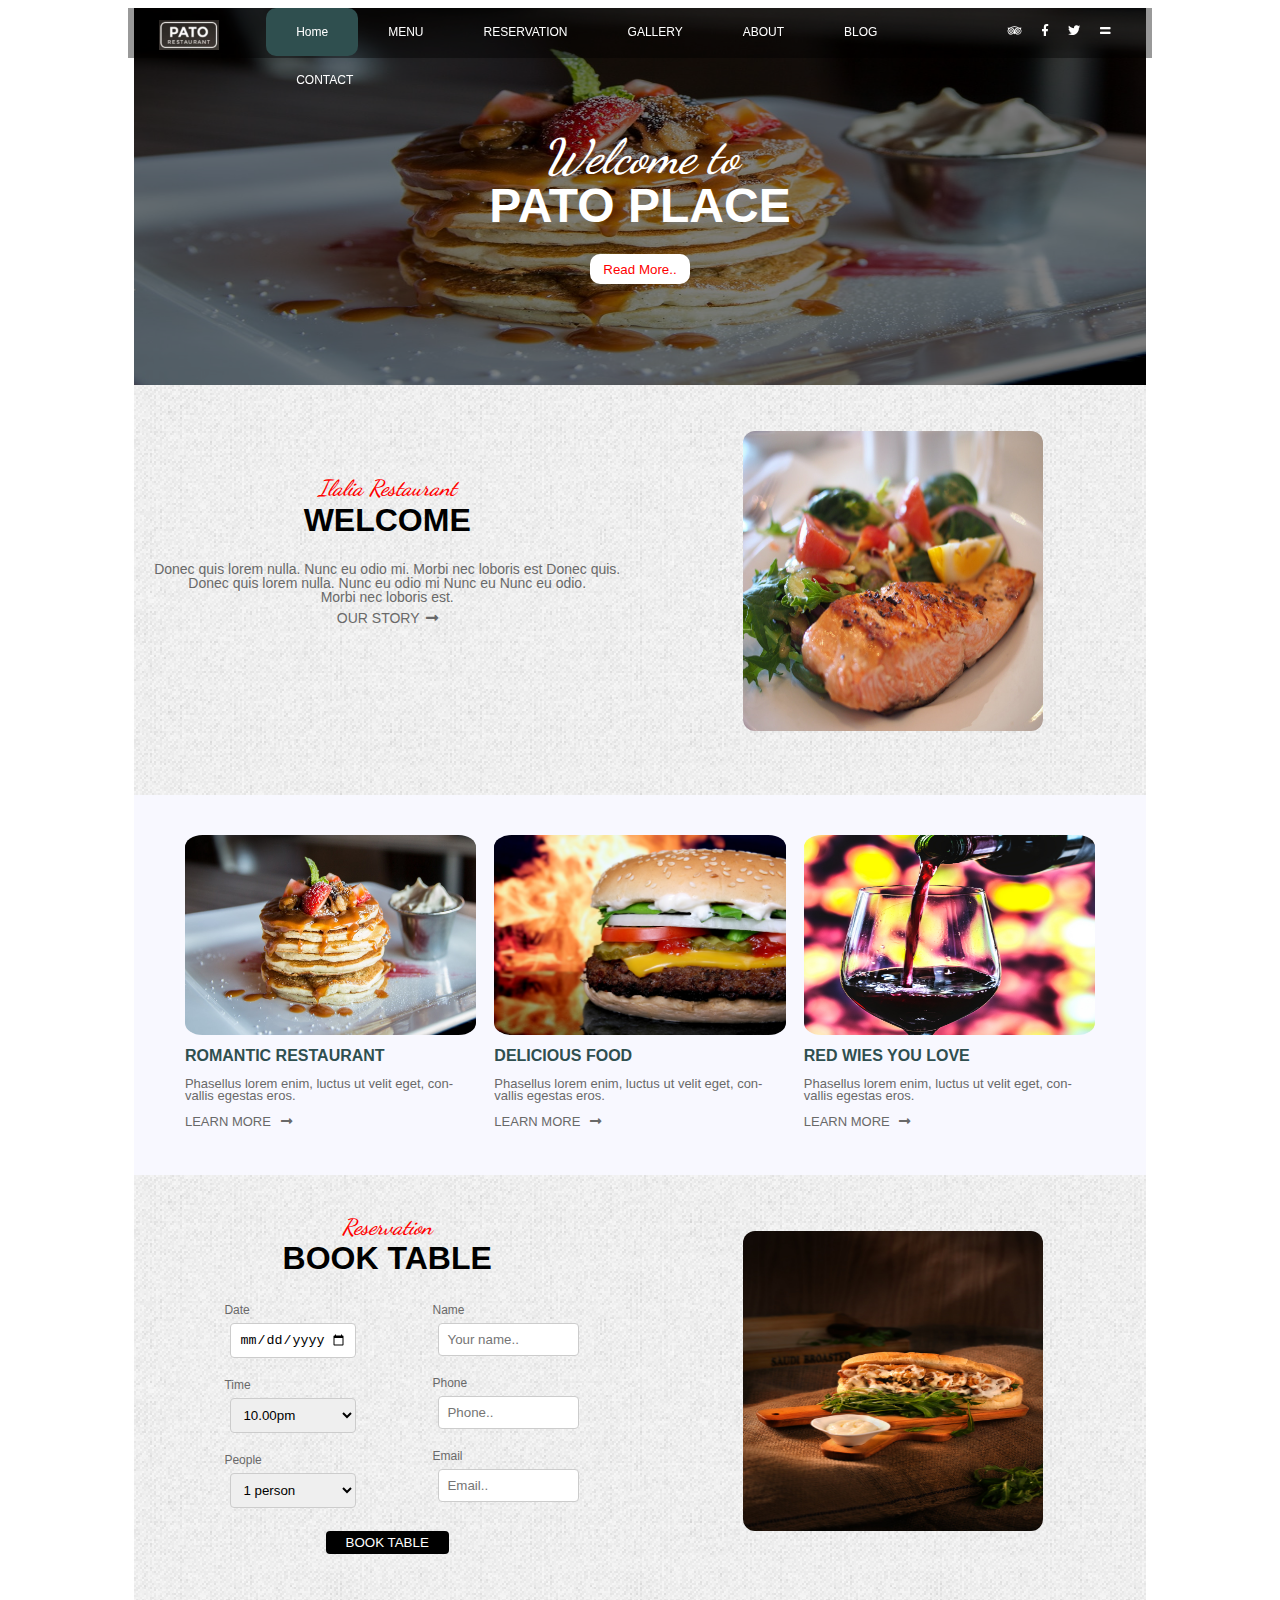
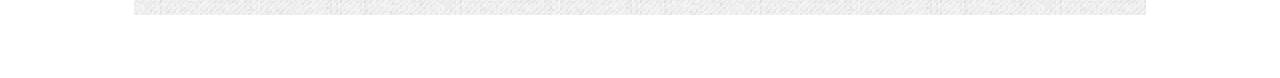
<file: index.html>
<!DOCTYPE html>
<html lang="en">
<head>
    <meta charset="UTF-8">
    <title>SANU_HW-7</title>
	<link rel="icon" href="images/8%20(2).JPG">
	
    <link href="https://fonts.googleapis.com/css?family=Dancing+Script|Meie+Script" rel="stylesheet">
    
    <link rel="stylesheet" href="font/fontawesome_icon/css/all.css" />
    
    <link href="css/style.css" type="text/css" rel="stylesheet" />
     
     
     
    
</head>
<body>
    
    <header class="container">
<!--      /*The header has been used in three part (icon, topnav, icon_social)*/-->
       <div class="icon">
           <a href="https://www.coderstrustonlinesupport.com/portal/home" target="_blank"><img src="images/logo.JPG"></a>
       </div>
       
       <div class="topnav">

          <ul>
              
          
              <li><a class="active" href="index.html">Home</a></li>
              <li><a href="#welcome">MENU</a></li>
              <li><a href="#welcome2">RESERVATION</a></li>
              <li><a href="gallary.html">GALLERY</a></li>
              <li><a href="about.html">ABOUT</a></li>
              <li><a href="#welcome3">BLOG</a></li>
              <li><a href="#welcome4">CONTACT</a></li>
          
          </ul> 

       </div>
       
       <div class="icon_social">
          
          
           <a href="https://www.tripadvisor.com/" target="_blank"><i class="fab fa-tripadvisor"></i></a>
           <a href="https://www.facebook.com/" target="_blank"><i class="fab fa-facebook-f"></i></a>
               
           <a href="https://twitter.com/login" target="_blank"><i class="fab fa-twitter"></i></a>
           <a href="https://twitter.com/login" target="_blank"><i class="fas fa-equals"></i></a>
       </div>
       
   </header>
<!--   /*END The header has been used in three part */-->
   
    <section id="welcome" class=" container">
<!--      Use To Overlayer-->
       <div class="layer"></div>
       
        <div class="content">
          <p class="wel">Welcome to</p>
          <p class="pato"> PATO PLACE </p>
          <button>Read More..</button>
          
        </div>
        
        
    </section>
    <section id="welcome2" class=" container">
        
        <div class="content_left">
           
        <p class="italian">Ilalia Restaurant</p>
          <p class="ilt_wel"> WELCOME</p>
          
            <p class="con_wel2">Donec quis lorem nulla. Nunc eu odio mi. Morbi nec loboris est Donec quis. </p>
            <p class="con_wel2">Donec quis lorem nulla. Nunc eu odio mi Nunc eu Nunc eu odio. </p>
            <p class="con_wel2">Morbi nec loboris est.
           </p>
           
           <p class="con_wel3">OUR STORY<a href="https://facebook.com/login" target="_blank"><i class="fas fa-long-arrow-alt-right"></i></a></p>
            
        </div>
        <div class="images_right">
        <div class="ima_box">
        <img src="images/1.jpg" style="height: 300px; width: 300px;">  
        </div>
        
        </div>
        
    </section>
    
    
<!--    ........................-->
   
   
    <section id="welcome3" class=" container">
        <div class="gallery1">
           
            <div class="box">
            <img src="images/2.jpg">
            <h4>ROMANTIC RESTAURANT</h4>
            <P>Phasellus lorem enim, luctus ut velit eget, con-vallis egestas eros.</P>
            <p>LEARN MORE <a href="https://facebook.com/login" target="_blank"><i class="fas fa-long-arrow-alt-right"></i></a></p>
            </div>
            
            <div class="box" style="margin: 0% 2%;">
            <img src="images/3.jpg">
            <h4>DELICIOUS FOOD</h4>
            <P>Phasellus lorem enim, luctus ut velit eget, con-vallis egestas eros.</P>
            <p>LEARN MORE <a href="https://facebook.com/login" target="_blank"><i class="fas fa-long-arrow-alt-right"></i></a></p>
            </div>
            
            <div class="box">
            <img src="images/wine.jpg">
            <h4>RED WIES YOU LOVE</h4>
            <P>Phasellus lorem enim, luctus ut velit eget, con-vallis egestas eros.</P>
            <p>LEARN MORE <a href="https://facebook.com/login" target="_blank"><i class="fas fa-long-arrow-alt-right"></i></a></p>
            </div>
            
        </div>
        
        
        
    </section>
    <section id="welcome4" class=" container">
        <form action="/action_page.php">
        
        <div class="booktable_from">
         
          <p class="Reservation">Reservation</p>
          <p class="book_table"> BOOK TABLE</p>
           
            
<!--               .............-->
         <div class="left_form">      
  
          <div class="row">
            <div class="col-25">
              <label for="fname">Date</label>
            </div>
            <div class="col-75">
              <input type="date" id="fname" name="firstname" >
            </div>
          </div>
  
          <div class="row">
            <div class="col-25">
              <label for="country">Time</label>
            </div>
            <div class="col-75">
              <select id="country" name="country">
                <option value="10.00pm">10.00pm</option>
                <option value="11.00pm">11.00pm</option>
                <option value="12.00pm">12.00pm</option>
              </select>
            </div>
          </div>
            <div class="row">
            <div class="col-25">
              <label for="country">People</label>
            </div>
<!--                    ....select part....-->
            <div class="col-75">
              <select id="country" name="country">
                <option value="1 person">1 person</option>
                <option value="2 person">2 person</option>
                <option value="3 person">3 person</option>
              </select>
            </div>
            
          </div>
          
         </div>                
   <!--               .............-->            
               
               
            <div class="right_form">
                
                <div class="row">
                    <div class="col-25">
                      <label for="fname">Name</label>
                    </div>
                    <div class="col-75">
                      <input type="text" id="fname" name="firstname" placeholder="Your name..">
                    </div>
                </div>
              
              <div class="row">
                    <div class="col-25">
                      <label for="fname">Phone</label>
                    </div>
                    <div class="col-75">
                      <input type="text" id="fname" name="firstname" placeholder="Phone..">
                    </div>
                </div>
               
               <div class="row">
                    <div class="col-25">
                      <label for="fname">Email</label>
                    </div>
                    <div class="col-75">
                      <input type="text" id="fname" name="firstname" placeholder="Email..">
                    </div>
                </div>
                 
                     
                
            </div>
            <div class="sub">
                <input type="Submit" value="BOOK TABLE">
            </div>
             
            
        </div>
        </form>
        
        
        <div class="booktable_image">
            
            <div class="ima_box">
                <img src="images/6.jpg" style="height: 300px; width: 300px;">  
            </div>
            
        </div>
        
    </section>
    
<!--
    <footer class=" container">
       
        <div class="foot_left">
            <div class="foot_social">
          
          
               <a href="https://www.tripadvisor.com/" target="_blank"><i class="fab fa-tripadvisor"></i></a>
               <a href="https://www.facebook.com/" target="_blank"><i class="fab fa-facebook-f"></i></a>

               <a href="https://twitter.com/login" target="_blank"><i class="fab fa-twitter"></i></a>
              
           </div>
        </div>
        <div class="foot_right">
            Copiright<a href="https://twitter.com/login" target="_blank"> 
                <i class="far fa-copyright"></i> </a>
            2019 All rights reseved This template is made with 
            <a href="#"><i class="fas fa-heart"></i></a> by Colorlib
        </div>
        
    </footer>
-->
        
            
    
</body>
</html>
</file>
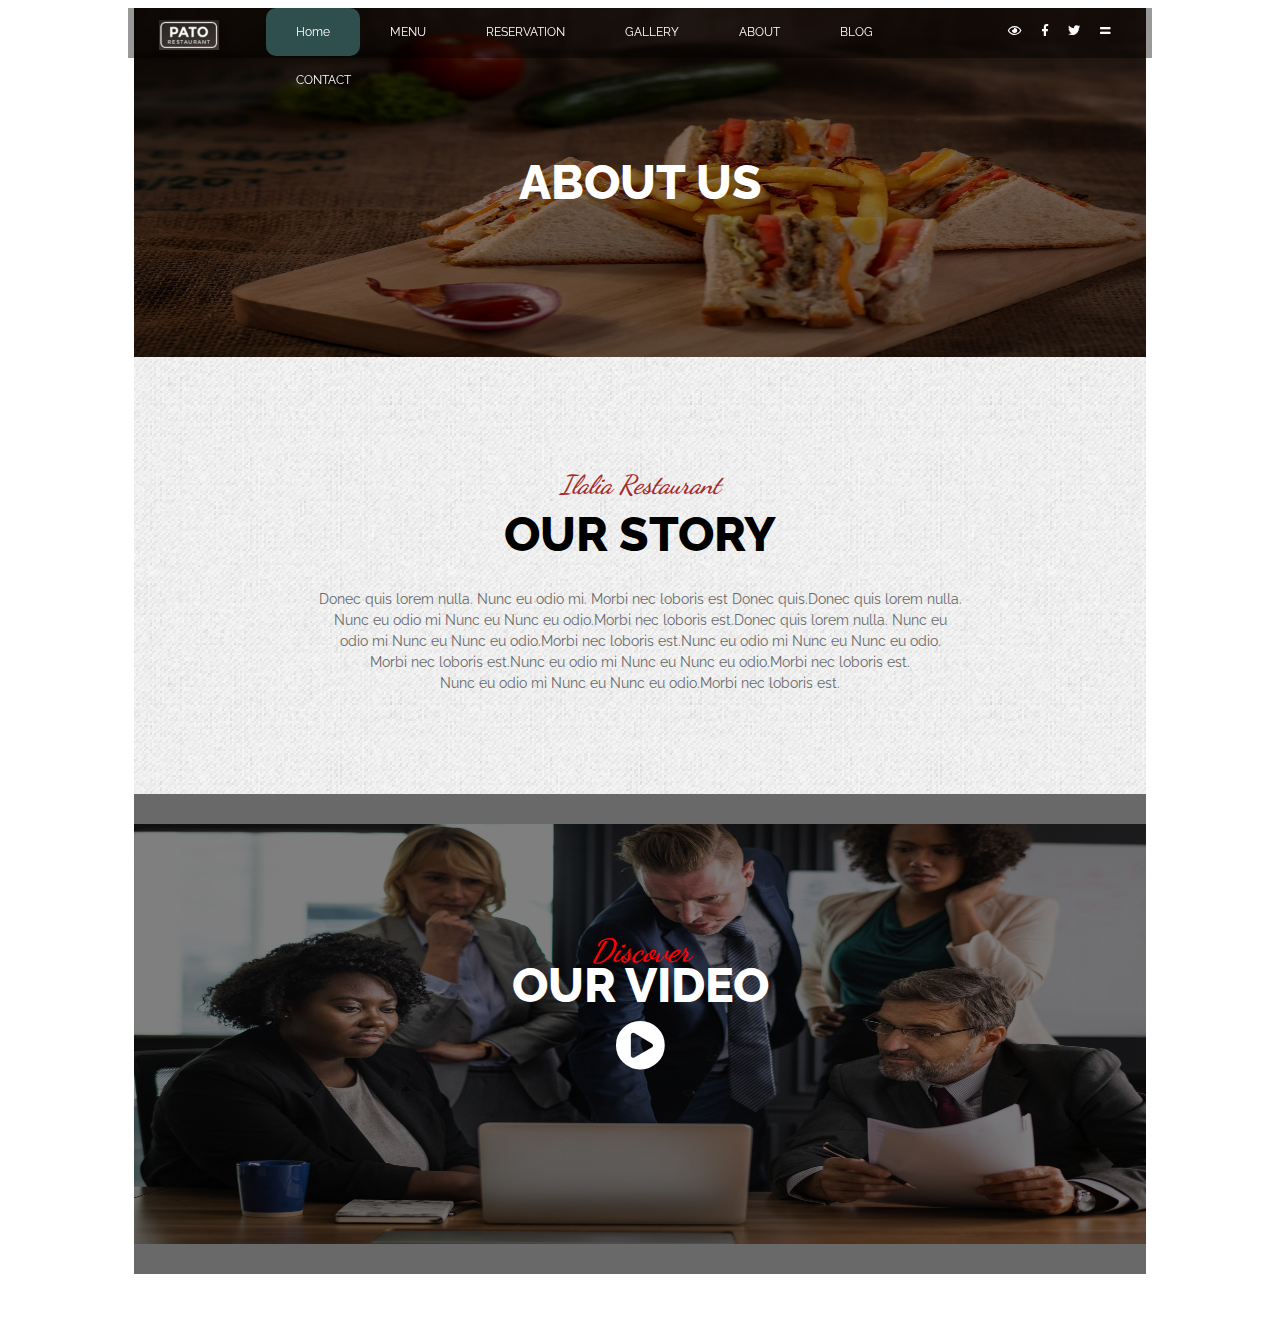
<file: about.html>
<!DOCTYPE html>
<html lang="en">
<head>
    <meta charset="UTF-8">
    <title>SANU_HW-7</title>
	<link rel="icon" href="images/8%20(2).JPG">

    <link href="https://fonts.googleapis.com/css?family=Dancing+Script|Parisienne|Raleway|Tangerine" rel="stylesheet">
    <link rel="stylesheet" href="font/fontawesome_icon/css/all.css" />
    <link href="css/style.css" type="text/css" rel="stylesheet" />
     
     
     
    
</head>
<body>
    
    <header class="container">
<!--      /*The header has been used in three part (icon, topnav, icon_social)*/-->
       <div class="icon">
           <a href="https://www.coderstrustonlinesupport.com/portal/home" target="_blank"><img src="images/logo.JPG"></a>
       </div>
       
       <div class="topnav">

          <ul>
              
          
              <li><a class="active" href="index.html">Home</a></li>
              <li><a href="#wel_about">MENU</a></li>
              <li><a href="#wel_about">RESERVATION</a></li>
              <li><a href="gallary.html">GALLERY</a></li>
              <li><a href="about.html">ABOUT</a></li>
              <li><a href="#wel2_about">BLOG</a></li>
              <li><a href="#video_gallery">CONTACT</a></li>
          
          </ul> 

       </div>
       
       <div class="icon_social">
          
          
           <a href="https://www.facebook.com/" target="_blank"><i class="far fa-eye"></i></a>
           <a href="https://www.facebook.com/" target="_blank"><i class="fab fa-facebook-f"></i></a>
               
           <a href="https://twitter.com/login" target="_blank"><i class="fab fa-twitter"></i></a>
           <a href="https://twitter.com/login" target="_blank"><i class="fas fa-equals"></i></a>
       </div>
       
   </header>
<!--   /*END The header has been used in three part */-->
   
    <section id="wel_about" class=" container">
<!--      Use To Overlayer-->
       <div class="layer"></div>
       
        <div class="content">
          
          <p class="pato"> ABOUT US </p>
          
          
        </div>
        
        
    </section>
    
    <section id="wel2_about" class=" container">
        
        <div class="content_ab">
           
        <p class="italian_wel2">Ilalia Restaurant</p>
          <h1 class="ilt_wel_ab"> OUR STORY</h1>
          
            <p class="con_wel2_ab">Donec quis lorem nulla. Nunc eu odio mi. Morbi nec loboris est Donec quis.Donec quis lorem nulla.<br> Nunc eu odio mi Nunc eu Nunc eu odio.Morbi nec loboris est.Donec quis lorem nulla. Nunc eu <br>odio mi Nunc eu Nunc eu odio.Morbi nec loboris est.Nunc eu odio mi Nunc eu Nunc eu odio.<br>Morbi nec loboris est.Nunc eu odio mi Nunc eu Nunc eu odio.Morbi nec loboris est.<br>Nunc eu odio mi Nunc eu Nunc eu odio.Morbi nec loboris est.</p>
           
           
            
        </div>
        
        
    </section>
    
    
<!--    ........................-->
   
   
    <section id="video_gallery" class=" container">
       <div class="video_min">
          
        <div class="v_gal">
          <div class="layer_gal"></div>
           <p class="italian_ab">Discover</p>
          <h1 class="ilt_wel_ab"> OUR VIDEO</h1>
           <a href="https://www.youtube.com/channel/UC-87-uUgQ2G779xaBSeuMLA" target="_blank"><i class="fas fa-play-circle"></i></a>
            
         </div>
        </div>
        
        
        
    </section>
    
            
    
</body>
</html>
</file>
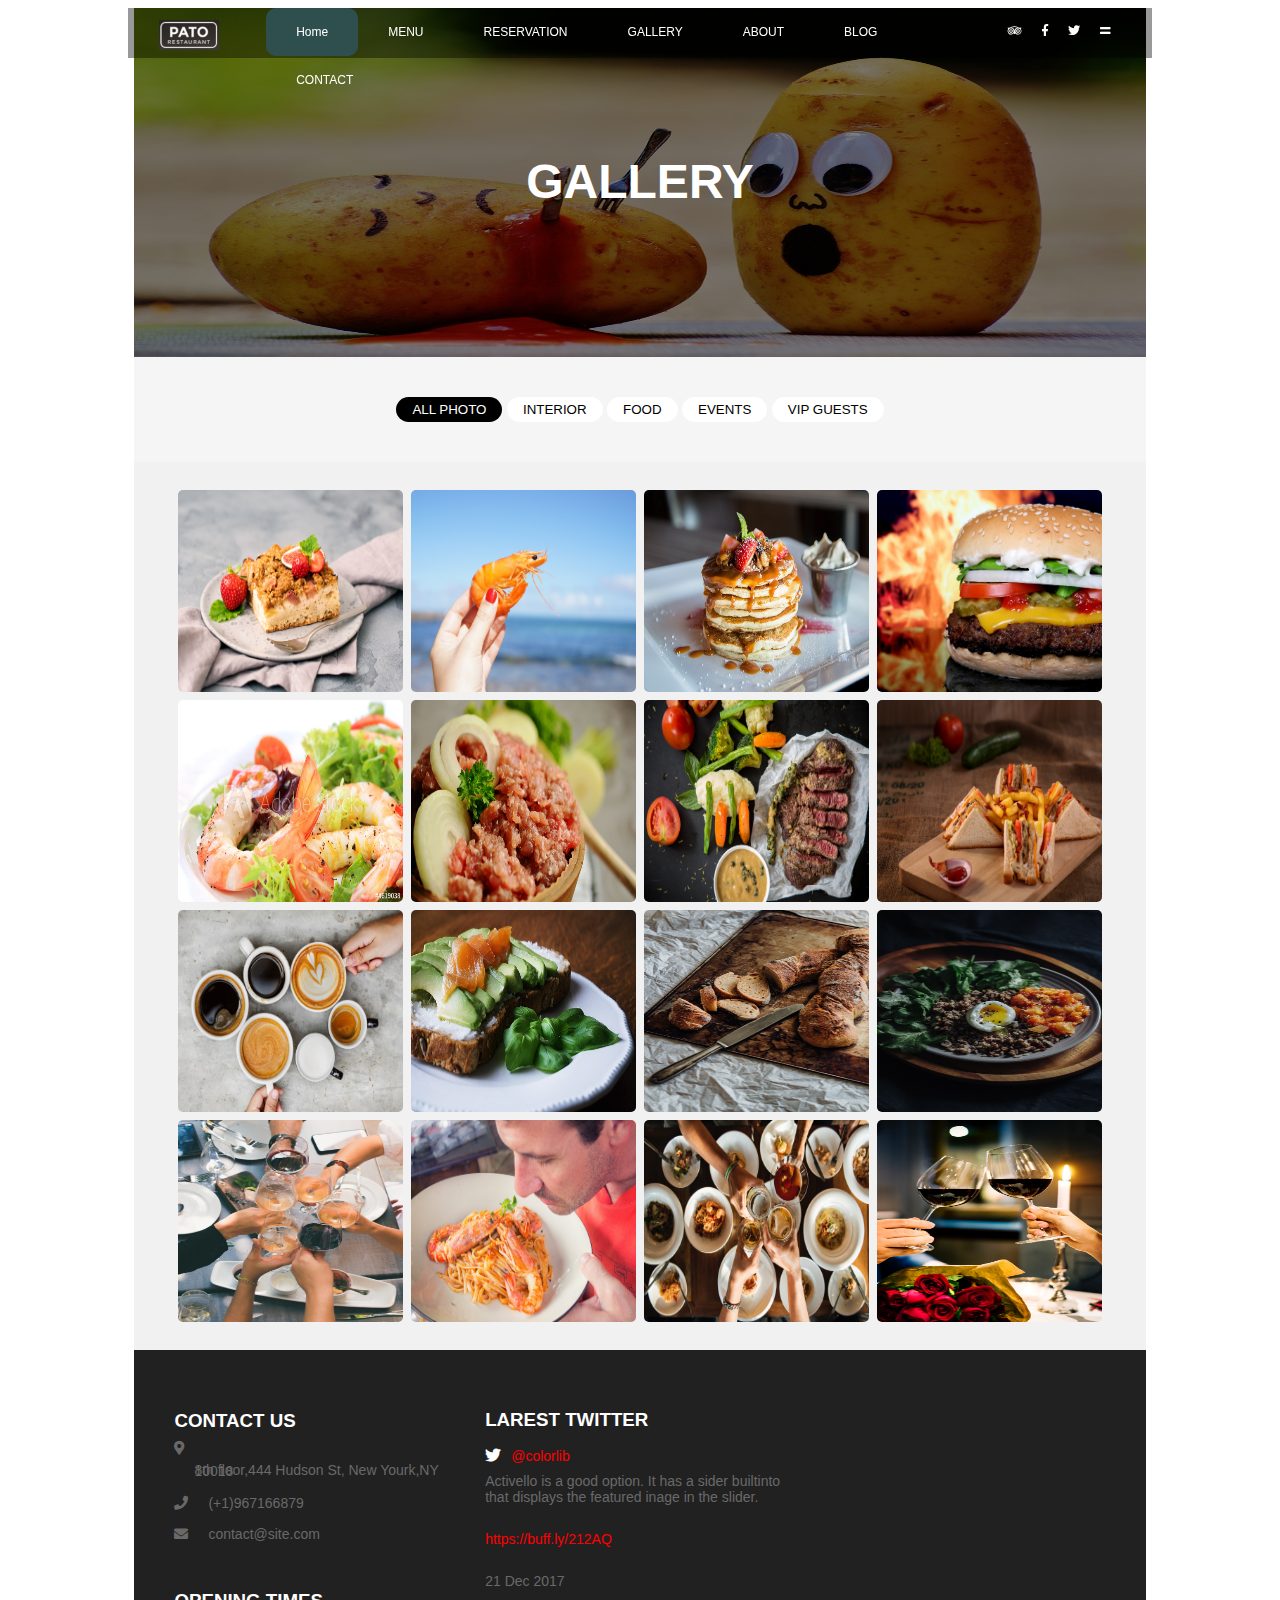
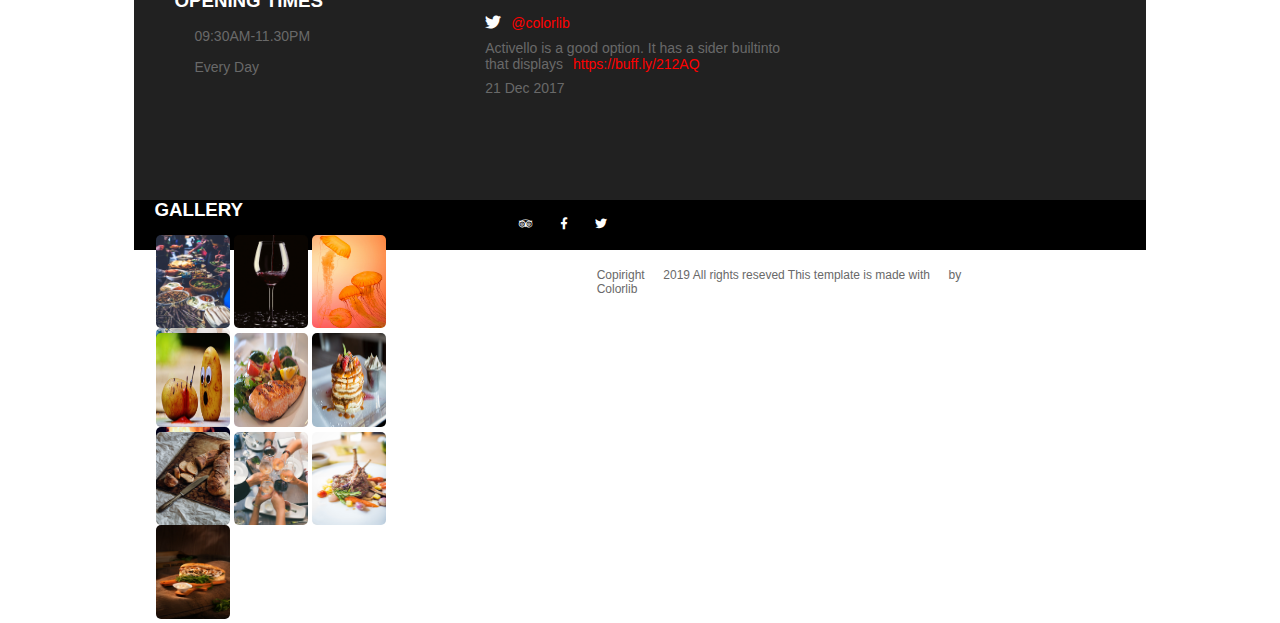
<file: gallary.html>
<!DOCTYPE html>
<html lang="en">
<head>
    <meta charset="UTF-8">
    <title>SANU_HW-7</title>
    <link rel="icon" href="images/8%20(2).JPG">
	
    <link rel="stylesheet" href="font/fontawesome_icon/css/all.css" />
    <link href="css/style.css" type="text/css" rel="stylesheet" />
     
     
     
    
</head>
<body>
    
    <header class="container">
<!--      /*The header has been used in three part (icon, topnav, icon_social)*/-->
       <div class="icon">
           <a href="https://www.coderstrustonlinesupport.com/portal/home" target="_blank"><img src="images/logo.JPG"></a>
       </div>
       
       <div class="topnav">

          <ul>
              
          
              <li><a class="active" href="index.html">Home</a></li>
              <li><a href="#wel_gallery">MENU</a></li>
              <li><a href="#portfolio_gallery_filter">RESERVATION</a></li>
              <li><a href="gallary.html">GALLERY</a></li>
              <li><a href="about.html">ABOUT</a></li>
              <li><a href="#portfolio_gallery_filter">BLOG</a></li>
              <li><a href="#cont_gallery">CONTACT</a></li>
          
          </ul> 

       </div>
       
       <div class="icon_social">
          
          
           <a href="https://www.tripadvisor.com/" target="_blank"><i class="fab fa-tripadvisor"></i></a>
           <a href="https://www.facebook.com/" target="_blank"><i class="fab fa-facebook-f"></i></a>
               
           <a href="https://twitter.com/login" target="_blank"><i class="fab fa-twitter"></i></a>
           <a href="https://twitter.com/login" target="_blank"><i class="fas fa-equals"></i></a>
       </div>
       
   </header>
<!--   /*END The header has been used in three part */-->
   
    <section id="wel_gallery" class=" container">
<!--      Use To Overlayer-->
       <div class="layer"></div>
       
        <div class="content">
          <p class="pato"> GALLERY </p>
        </div>
        
        
    </section>
    
    <!--    .............portfolio_gallery_filter...........-->
    
    <section id="portfolio_gallery_filter" class=" container">
        
        
        

          <div id="myBtnContainer">
              <button class="btn active" onclick="filterSelection('all')"> ALL PHOTO</button>
              <button class="btn" onclick="filterSelection('interior')"> INTERIOR</button>
              <button class="btn" onclick="filterSelection('food')"> FOOD</button>
              <button class="btn" onclick="filterSelection('events')"> EVENTS</button>
              <button class="btn" onclick="filterSelection('guests')"> VIP GUESTS</button>
          </div>
<!--                <hr>-->
 
        
        <!-- Portfolio Gallery Grid -->
<div class="portfolio_gallery"> 
               
<div class="row">
  <div class="column interior">
    <div class="content">
      <img src="images/INTERIOR.jpg" alt="Mountains"  class="hover-shadow cursor">
    </div>
  </div>
  <div class="column interior">
    <div class="content">
      <img src="images/INTERIOR1.jpg" alt="Mountains" class="hover-shadow cursor" >
    </div>
  </div>
  <div class="column interior">
    <div class="content">
      <img src="images/INTERIOR2.jpg" alt="Mountains" class="hover-shadow cursor" >
    </div>
  </div>
  
  <div class="column interior">
    <div class="content">
      <img src="images/INTERIOR3.jpg" alt="Mountains" class="hover-shadow cursor">
    </div>
  </div>
  <div class="column food">
    <div class="content">
      <img src="images/FOOD1.jpg" alt="Mountains"  class="hover-shadow cursor">
    </div>
  </div>
  <div class="column food">
    <div class="content">
      <img src="images/FOOD2.jpg" alt="Mountains" class="hover-shadow cursor">
    </div>
  </div>

  <div class="column food">
    <div class="content">
      <img src="images/FOOD3.jpg" alt="Mountains" class="hover-shadow cursor">
    </div>
  </div>
  <div class="column food">
    <div class="content">
      <img src="images/FOOD4.jpg" alt="Mountains" class="hover-shadow cursor">
    </div>
  </div>
  <div class="column events">
    <div class="content">
      <img src="images/EVENTS.jpg" alt="Mountains" class="hover-shadow cursor">
    </div>
  </div>
  <div class="column events">
    <div class="content">
      <img src="images/EVENTS1.jpg" alt="Mountains" class="hover-shadow cursor">
    </div>
  </div>
  <div class="column events">
    <div class="content">
      <img src="images/EVENTS2.jpg" alt="Mountains" class="hover-shadow cursor">
    </div>
  </div>
  <div class="column events">
    <div class="content">
      <img src="images/EVENTS3.jpg" alt="Mountains" class="hover-shadow cursor">
    </div>
  </div>
  <div class="column guests">
    <div class="content">
      <img src="images/VIP_ALL.jpg" alt="Mountains" class="hover-shadow cursor">
    </div>
  </div>
  <div class="column guests">
    <div class="content">
      <img src="images/VIP_ALLL.jpg" alt="Mountains" class="hover-shadow cursor">
    </div>
  </div>
  <div class="column guests">
    <div class="content">
      <img src="images/VIP_cap.jpg" alt="Mountains" class="hover-shadow cursor">
    </div>
  </div>
  <div class="column guests">
    <div class="content">
      <img src="images/VIP_wine.jpg" alt="Mountains" class="hover-shadow cursor">
    </div>
  </div>
<!-- END GRID -->
</div>
</div>
        
</section>
    
    
<!--    ........................-->
   
   
    <section id="cont_gallery" class=" container">
       <div class="pato_padding">
       
        <div class="address">
           <div class="cont">
                <h3>CONTACT US</h3>
                <a href="https://www.tripadvisor.com/" target="_blank"><i class="fas fa-map-marker-alt"></i><p>8th floor,444 Hudson St, New Yourk,NY 10018</p></a>
                <br>

               <a href="https://www.tripadvisor.com/" target="_blank"><i class="fas fa-phone"></i><p>(+1)967166879</p></a>
                <br>

                <a href="https://www.tripadvisor.com/" target="_blank"><i class="fas fa-envelope"></i><p>contact@site.com</p></a>
            
            </div>
           <div class="cont">
               <h3>OPENING TIMES</h3>
               
               <P>09:30AM-11.30PM</P>
               <br>
               <P>Every Day</P>
           </div>
        </div>
        
        <div class="lets_tw">
            <h3>LAREST TWITTER</h3>
            <a href="https://twitter.com/login" target="_blank"><i class="fab fa-twitter"></i><p>@colorlib</p></a><br>
            <p>Activello is a good option. It has a sider builtinto that displays the featured inage in the slider.</p>
            <br>
            <p style="color: red;">https://buff.ly/212AQ</p>
            <br>
            <p>21 Dec 2017</p>
            <br>
            
            <a href="https://twitter.com/login" target="_blank"><i class="fab fa-twitter"></i><p>@colorlib</p></a><br>
            <p>Activello is a good option. It has a sider builtinto that displays<span style="color: red; padding-left: 10px;">https://buff.ly/212AQ</span></p>
            
            
            
            <p>21 Dec 2017</p>
        </div>
        <div class="gall">
          <h3>GALLERY</h3>
           
           <div class="div">
               <div class="div_img"><a><img src="images/4.jpg"></a></div>
               <div class="div_img"><a><img src="images/alcohol-bar-beverage-312080.jpg"></a></div>
               <div class="div_img"><a><img src="images/android-wallpaper-animals-aquarium-1784578.jpg"></a></div>
               <div class="div_img"><a><img src="images/VIP_ALL.jpg"></a></div>
           </div>
           <div class="div">
               <div class="div_img"><a><img src="images/aaa.jpg"></a></div>
               <div class="div_img"><a><img src="images/1.jpg"></a></div>
               <div class="div_img"><a><img src="images/2.jpg"></a></div>
               <div class="div_img"><a><img src="images/3.jpg"></a></div>
           </div>
           <div class="div">
               <div class="div_img"><a><img src="images/EVENTS2.jpg"></a></div>
               <div class="div_img"><a><img src="images/VIP_ALL.jpg"></a></div>
               <div class="div_img"><a><img src="images/5.jpg"></a></div>
               <div class="div_img"><a><img src="images/6.jpg"></a></div>
           </div>
           
            
            
        </div>
        
     </div> 
        
</section>
    
    
    <footer class=" container">
       
        <div class="foot_left">
            <div class="foot_social">
          
          
               <a href="https://www.tripadvisor.com/" target="_blank"><i class="fab fa-tripadvisor"></i></a>
               <a href="https://www.facebook.com/" target="_blank"><i class="fab fa-facebook-f"></i></a>

               <a href="https://twitter.com/login" target="_blank"><i class="fab fa-twitter"></i></a>
              
           </div>
        </div>
        <div class="foot_right">
            Copiright<a href="https://twitter.com/login" target="_blank"> 
                <i class="far fa-copyright"></i> </a>
            2019 All rights reseved This template is made with 
            <a href="#"><i class="fas fa-heart"></i></a> by Colorlib
        </div>
        
    </footer>
        
        
            
                
<script>
filterSelection("all")
function filterSelection(c) {
  var x, i;
  x = document.getElementsByClassName("column");
  if (c == "all") c = "";
  for (i = 0; i < x.length; i++) {
    w3RemoveClass(x[i], "show");
    if (x[i].className.indexOf(c) > -1) w3AddClass(x[i], "show");
  }
}

function w3AddClass(element, name) {
  var i, arr1, arr2;
  arr1 = element.className.split(" ");
  arr2 = name.split(" ");
  for (i = 0; i < arr2.length; i++) {
    if (arr1.indexOf(arr2[i]) == -1) {element.className += " " + arr2[i];}
  }
}

function w3RemoveClass(element, name) {
  var i, arr1, arr2;
  arr1 = element.className.split(" ");
  arr2 = name.split(" ");
  for (i = 0; i < arr2.length; i++) {
    while (arr1.indexOf(arr2[i]) > -1) {
      arr1.splice(arr1.indexOf(arr2[i]), 1);     
    }
  }
  element.className = arr1.join(" ");
}


// Add active class to the current button (highlight it)
var btnContainer = document.getElementById("myBtnContainer");
var btns = btnContainer.getElementsByClassName("btn");
for (var i = 0; i < btns.length; i++) {
  btns[i].addEventListener("click", function(){
    var current = document.getElementsByClassName("active");
    current[0].className = current[0].className.replace(" active", "");
    this.className += " active";
  });
}
</script>    
    
</body>
</html>
</file>
<file: css/style.css>
/*
@import url('font.css');
@import url('font.css');
*/


body{
	font-family: 'Raleway', sans-serif;
   }




a{
	
	text-decoration:none;
}

* {
  box-sizing: border-box;
}
.container{
	width:80%;
	margin:0px auto;
  
}
/*The header has been used in three part */

header{
background-color: rgba(0,0,0,.4);
height: 50px;
/*    jodi container ar vitor width use na kora hoy tobe akhane dtite hobe*/
/*    width:80%;*/
    position: fixed;
    top: opx;
/*    r with jodi 100% hoy ta hole left 10%; dite hobe na */
    left: 10%;
    
 z-index: 10;
/*( jokhon <section id="welcome" te layer dibo and position: absolute;  position: relative; use korbo thokhon z-index: dite hobe karo ati upore uthe asbe)*/
    
}
/*part 1 header ICON*/
.icon{
    padding: 12px 0px;
    margin-left: 3%;
    width: 6%;
    float: left;
}
.icon img{
    height: 30px;
    width: 60px;
}

/*part 2 header topnav*/

.topnav{
     width: 64%;
    float: left;
    margin-left: 46px;
       
}
.topnav ul{
      margin: 0;
    padding: 0;
    list-style-type: none;
    overflow: hidden;
    
}
.topnav li{
    float: left;
    display: inline-block;
}

.topnav li a {
  display: block;
  color: white;
  text-align: center;
  padding: 17px 30px;
  text-decoration: none;
  font-size: 12px;
}
.topnav li a:hover:not(.active) {
  background-color: darkslategray;
    border-radius: 10px;
}
.topnav .active {
  background-color: darkslategray;
    border-radius: 10px;
}


/*part 3 header icon_social*/

.icon_social{
    width: 20%;
    padding-left: 4%;
    float: right;
}
.icon_social a i{
    float: left;
    display: inline-block;
    text-align: center;
    padding-left:20px;
    margin-top: 17px;
    color: white;
    font-size: 12px;
}



            /*  *END The header**/


#welcome{
    background-image:url(../images/2.jpg);
    padding: 8% 0%;
    background-size: 100% 100%;
    position: relative;
        
}
/*
position: absolute; thak be j layer niye work korchi and
position: relative;
layer je div ar under ey ache
*/
.content{
    text-align: center;
    color: white;
    line-height: .01;
    z-index: 2;
    position: relative;
/*    z-index dile position: relative dite hobe karon ati akti save propatis;*/
}

.wel{
    font-size: 3em;
    font-style: italic;
    font-weight: 600;
    font-family: 'Dancing Script', cursive;



}

.pato{
    font-size: 3em;
    font-family: 'Raleway', sans-serif;
    font-weight: 800;
    
}

.content button{
    background-color: white;
    color: red;
    border-radius: 10px;
    border: none;
    height: 30px;
    width: 100px;
    cursor: pointer;
}
.content button:hover{
    background-color: red;
    color: white;
    font-size: 14px;
}

.layer{
    background-color: rgba(0,0,0,.5);
    height: 100%;
    width: 100%;
    position: absolute;
    top: 0px;
    left: 0px;
}
/*
position: absolute; thak be j layer niye work korchi and
position: relative;
layer je div ar under ey ache
*/

/*.................*/

#welcome2{
    background-image: url(../images/Repeated%20Image.jpg);
    
    min-height: 410px;
    
}


.content_left{
    text-align: center;
    
    line-height: .01;
    width: 50%;
    float: left;
    margin-top: 8%;
    
 
    
}

.italian{
    color: red;
    font-style: italic;
    font-family: 'Dancing Script', cursive;
    font-weight: 600;
    font-size: 22px;
    
}
.ilt_wel{
    color: black;
    font-size: 2em;
    
    font-weight: 600;
    padding-bottom: 16px;
    
}
.con_wel2 , .con_wel3{
    color: dimgray;
    font-size: 14px;
    
}

.con_wel3 a i{
    color: dimgray;
    margin-left: 6px;
}


.images_right{
    float: left;
    width: 50%;
    
    
}
.ima_box{
    border-radius: 50%;
    height: 300px;
    width: 300px;
    margin: 0px auto;
    margin-top: 9%;
    
}
.ima_box img{
    border-radius: 4%;
}

/*..................*/

#welcome3{
    background-color: ghostwhite;
    min-height: 380px;
   
}
.gallery1{
    
    
    width: 90%;
    margin-left: 5%;
    padding-top: 40px;
}

.box{
    
    min-height: 350px;
    width: 32%;
    float: left;
    
    
}

.box img{
    width: 100%;
    height: 200px;
    border-radius: 6%;
    
}

.box h4{
    color: darkslategrey;
    margin: 8px 0px;
}
.box p{
    line-height: 0.9;
    margin-top: 13px;
    font-size: 13px;
    color: dimgray;
}

.box a i{
    color: dimgray;
    margin-left: 6px;
}

/*................welcome4................*/


#welcome4{
    background-image: url(../images/Repeated%20Image.jpg);
    
    min-height: 440px;
    margin-bottom: 5%;
     
}

.booktable_from{
    
    width: 50%;
    min-height: 390px;
    float: left;
    text-align: center;
    
}

.Reservation{
    color: red;
    font-family: 'Dancing Script', cursive;
    font-style: italic;
    line-height: 0.2;
    margin: 10px 0px;
    padding-top: 30px;
    font-weight: 600;
    font-size: 22px;
    
}
.book_table{
    color: black;
    font-size: 2em;
    
    font-weight: 600;
    padding-bottom: 16px;
    margin: 0px;
    
}
.left_form{
    float: left;
    width: 55%;
    height: 230px;
    
    padding-left: 70px;
}

input[type=date], select, textarea {
  width: 100%;
  padding: 8px;
  border: 1px solid #ccc;
  border-radius: 4px;
  resize: vertical;
  float: left;
  margin-bottom: 6px; 
    margin-left: 6px;
}





.right_form{
    float: left;
    width: 45%;
    height: 230px;
    
}
/*
use box sizing


*/
.row {
  padding: 4px 4px;
  display: block;
  font-size: 12px;
    color: dimgray;
    text-align: left;
}
.col-25 {
 
  width: 30%;
  margin-top: 6px;
}

input[type=text], select, textarea {
  width: 100%;
  padding: 8px;
  border: 1px solid #ccc;
  border-radius: 4px;
  resize: vertical;
  float: left;
  margin-bottom: 6px; 
    margin-left: 6px;
}

.col-75 {
  
  width: 75%;
  margin-top: 6px;
    
}
.row:after {
  content: "";
  display: table;
  clear: both;
}
.sub{
   
}
input[type=submit] {
  background-color: black ;
  color: white;
    padding: 4px 20px;
  border: none;
  border-radius: 4px;
  cursor: pointer;
    margin-top: 8px;
  
}
input[type=submit]:hover {
  background-color: white;
    color: black;
    font-style: italic;
    
    font-weight: 600;
}
/*.....................................*/
.booktable_image{
    
    width: 50%;
    min-height: 390px;
    float: left;
    
    
}


/*..............GALLERY SECTION...............*/

#wel_gallery{
    background-image:url(../images/aaa.jpg);
    padding: 10% 0%;
    background-size: 100% 100%;
    position: relative;
        
}


/*............portfolio_gallery_filter.............*/
#portfolio_gallery_filter{
    
    background-color: whitesmoke;
    
    position: relative;
}

#myBtnContainer{
    padding: 40px 0px;
    text-align: center;
}

.btn {
  border: none;
  outline: none;
  padding: 5px 16px;
  border-radius: 20px;
background-color: white;
  cursor: pointer;
 }   

.btn:hover {
  background-color: black;
    color: white;
}

.btn.active {
  background-color: black;
  color: white;
}


/*<!-- Portfolio Gallery Grid -->*/
 .portfolio_gallery{
  background-color: #f1f1f1;
  padding: 20px;

}
.row {
  margin: 0px 16px;
}
.row,
.row > .column {
  padding: 4px 4px;
}
.column {
  float: left;
  width: 25.00%;
  height: 210px;
display: none; /*   Hide all elements by default */
}
/*function a ache*/
.show {
  display: block;
    
}
.content , img{
    height: 100%;
    width: 100%;
    border-radius: 14px;
}

.content,img.hover-shadow {
  transition: 0.3s;
}

.content .hover-shadow:hover {
  box-shadow: 0 4px 8px 0 rgba(0, 0, 0, 0.2), 0 6px 20px 0 rgba(0, 0, 0, 0.19);
}





/*..................cont_gallery............*/


#cont_gallery{
    background-color: rgba(0,0,0,.87) ;

    min-height: 450px;
    
}

.pato_padding{
    
    padding: 20px;
    height: 400px;

}
/*pato_padding part one address  [START]*/
.address{
    
    height: 100%;
    width: 32%;
    float: left;
    padding-left: 20px;
    
}
.cont{
    margin:50px 0px; 
}
.cont,h3{
    color: white;
    line-height: 0.1;
    
}

.cont p{
    color: dimgray;
    font-size: 14px;
    margin: 15px 20px;
    display: inline-block;
    
}
.cont a i{
    
    color: dimgray;
    font-size: 14px;
}
/*............END...............*/

/*pato_padding part TWO lets_tw  [START]*/

.lets_tw{
    
    height: 100%;
    width: 32%;
    float: left;
    
    margin: 0px 20px;
    margin-top: 30px;
}
.lets_tw h3{
    color: white;
    line-height: 0.1;
    
}
.lets_tw a p{
    display: inline-block;
    margin-left: 10px;
    color: red;
    font-size: 14px;
}
.lets_tw a i{
    color: white;
}

.lets_tw p{
    color: dimgray;
    font-size: 14px;
    margin:0px;
    margin-top: 8px;
}


/*............END...............*/

/*pato_padding part THREE gall  [START]*/
.gall{
    
    height: 100%;
    width: 32%;
    float: left;
    margin-top: 30px;
}
.gall h3{
    color: white;
    line-height: 0.1;
}
.div{
    width: 100%;
    height: 26%;
    float: left;
    
    margin-top: 5px;
    display: inline-block;
}

.div_img{
    width: 23.8%;
    height: 100%;
    margin: 0px 2px;
    float: left;
    display: inline-block;
    
}
.div .div_img,img{
    border-radius:0px; 
}
/*............action small gallery...........*/

/*all images control*/
.gall img{
    height: 100%;
    width: 100%;
    transition: 3s;
    border-radius: 5px;
    cursor: pointer;
    
}
.gall img:hover{
    transform: scale(2.6,2.6);
/*    image ke aktu hlake vabe show korbe*/
    opacity: 0.8;
     border-radius: 20px;
    
}

/*............action portfolio_gallery...........*/

/*all images control*/
.portfolio_gallery img{
    height: 100%;
    width: 100%;
    transition: 1s;
    border-radius: 5px;
    cursor: pointer;
    
}
.portfolio_gallery img:hover{
    transform: scale(1.1,1.1);
/*    image ke aktu hlake vabe show korbe*/
    opacity: 0.8;
     border-radius: 50px;
    
}
/*................about section..............*/


#wel_about{
    background-image:url(../images/bag.jpg);
    padding: 10% 0%;
    background-size: 100% 100%;
    position: relative;
        
}

#wel2_about{
    background-image: url(../images/Repeated%20Image.jpg);
    padding: 6% 0%;
    
}

.content_ab{
    
    padding: 10px 0px;
    text-align: center;
}


.italian_wel2 {
    font-style: italic;
    color: brown;
    font-family: 'Dancing Script', cursive;
    font-weight: 600;
    font-size: 26px;
    
    
    
    
}


.ilt_wel_ab{
    font-family: 'Raleway', sans-serif;
    font-weight: 700;
    font-size: 3em;
    line-height: 0.1;
   
}

.con_wel2_ab{
    color: dimgray;
    line-height: 1.5;
    font-size: 14px;
    padding-top: 20px;
    font-family: 'Raleway', sans-serif;
}




/*................about section   .....video_gallery.........*/


#video_gallery{
    background-color: dimgray;
    height: 480px;
    margin-bottom: 4%;
    
}

.video_min{
    height: 450px;
    padding: 15px 0px;
   
}

.v_gal{
    background-image:url(../images/teem.jpg);
    background-size: 100% 100%;
    padding: 15px 0px;
    margin-top: 15px;
    height: 100%;
    text-align: center;
    color: white;
    line-height: .01;
    z-index: 8;
    position: relative;
    
}

.italian_ab{
    color: red;
    font-size: 2em;
    font-style: italic;
    font-weight: 600;
    font-family: 'Dancing Script', cursive;
    padding-top: 80px;
    z-index: 8;
    position: relative;
}
.ilt_wel_ab{
    font-size: 3em;
    font-family: 'Raleway', sans-serif;
    font-weight: 800;
    z-index: 8;
    position: relative;
}



.v_gal i{
    color: white;
    font-size: 50px;
    z-index: 8;
    position: relative;
}
.layer_gal{
    background-color: rgba(0,0,0,.5);
    height: 100%;
    width: 100%;
    position: absolute;
    top: 0px;
    left: 0px;
}


/*..................footer SECTION..............*/

    footer{
    
    height: 50px;
    background-color: black;
        
    
    
}


.foot_left{
    float: left;
    width: 50%;
    height: 100%;
    
    
}

.foot_social{
    padding-left: 40px;
}
.foot_social a i{
    
    float: left;
    display: inline-block;
    text-align: center;
    padding:18px 14px;
    
    color: white;
    font-size: 12px;
    
}

.foot_right{
    float: left;
    width: 50%;
    height: 100%;
    color: dimgray;
    font-size: 12px;
    padding:18px 0px;
    padding-left: 13%;
    
}
.foot_right a i{
    color: white;
}
</file>
